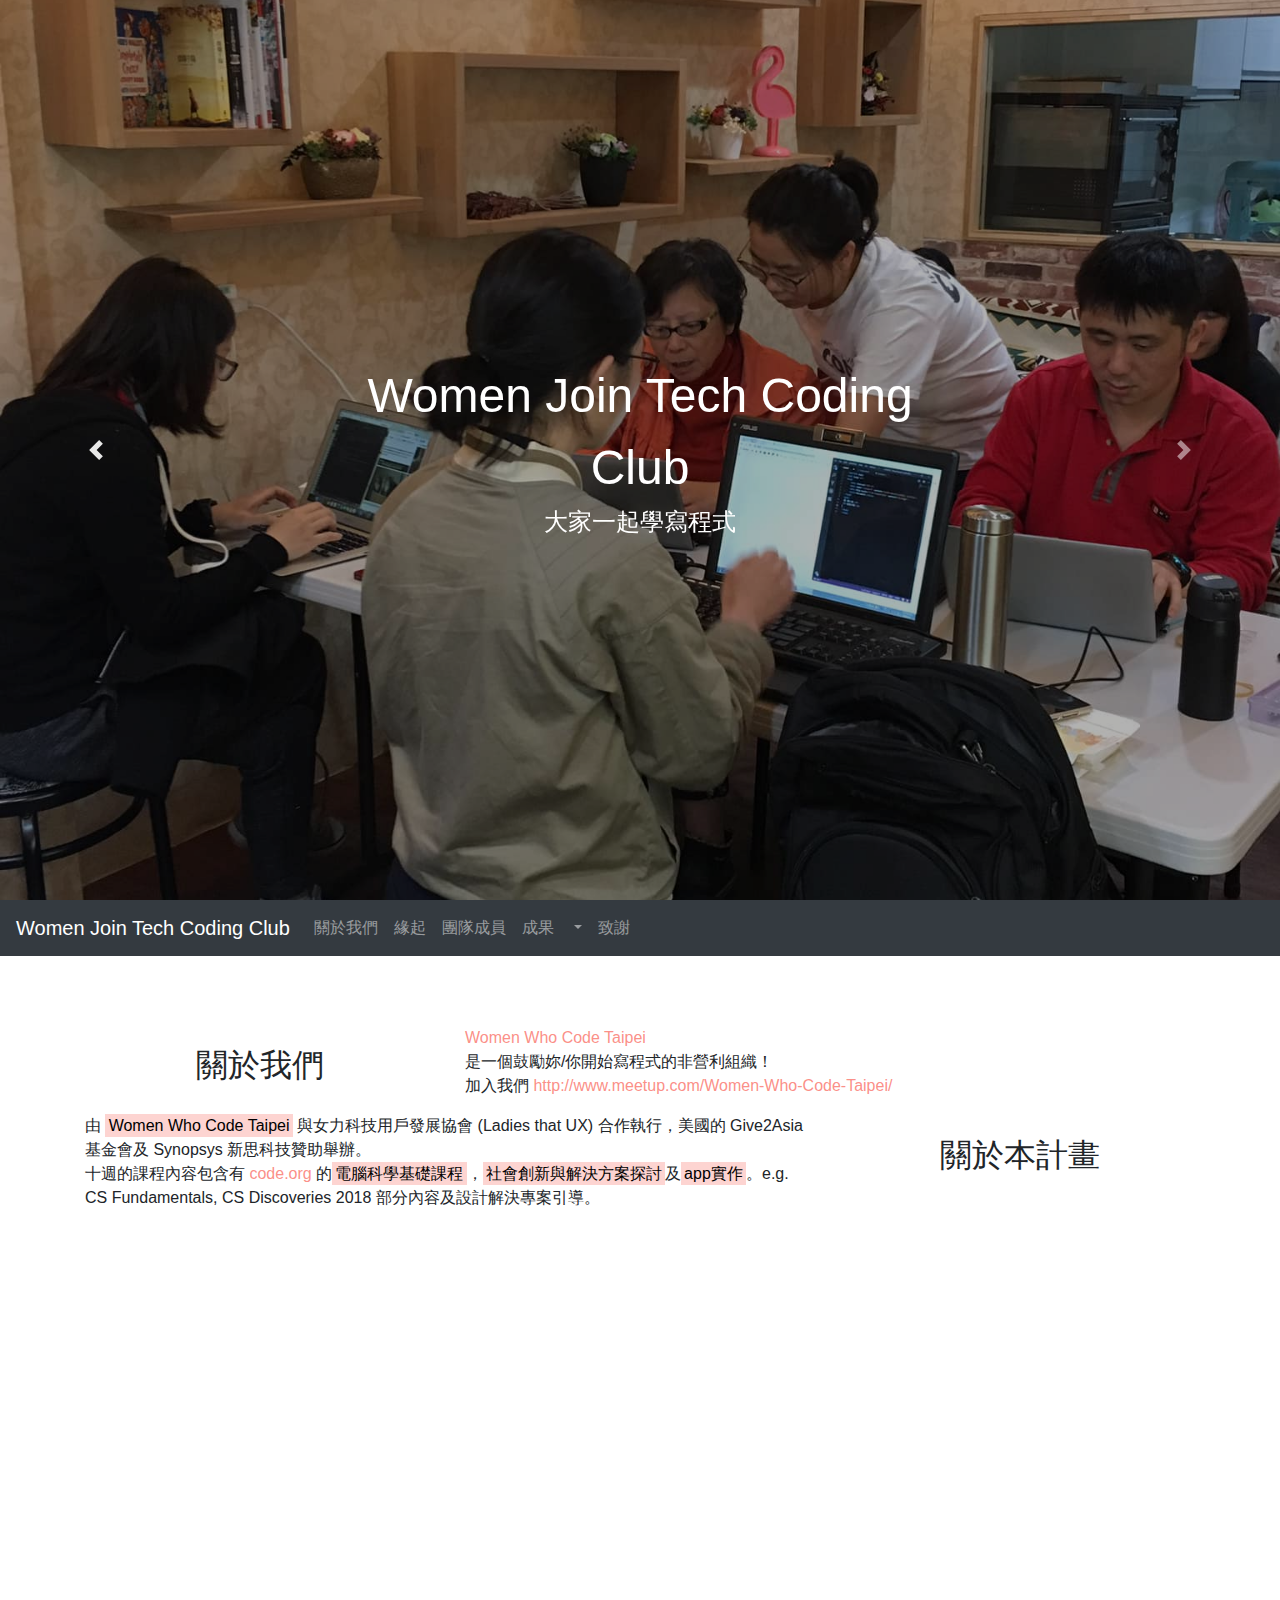
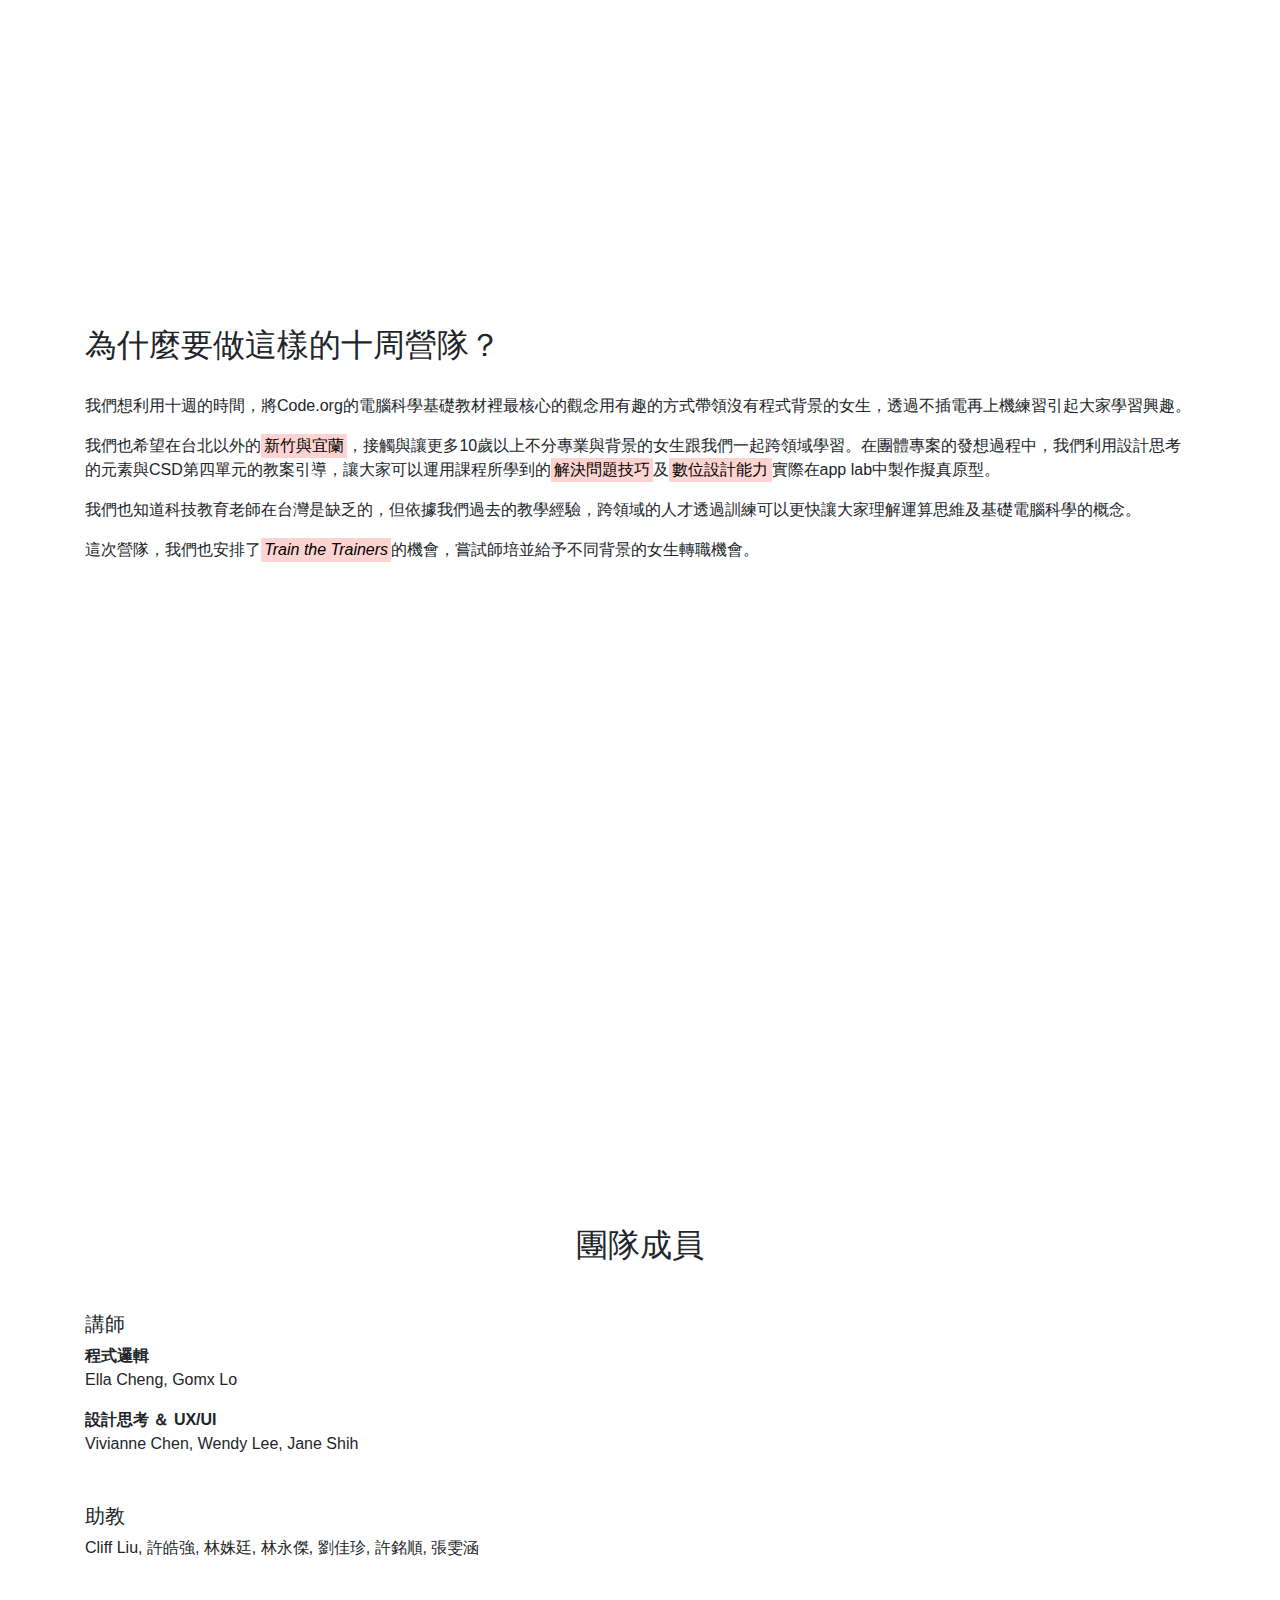
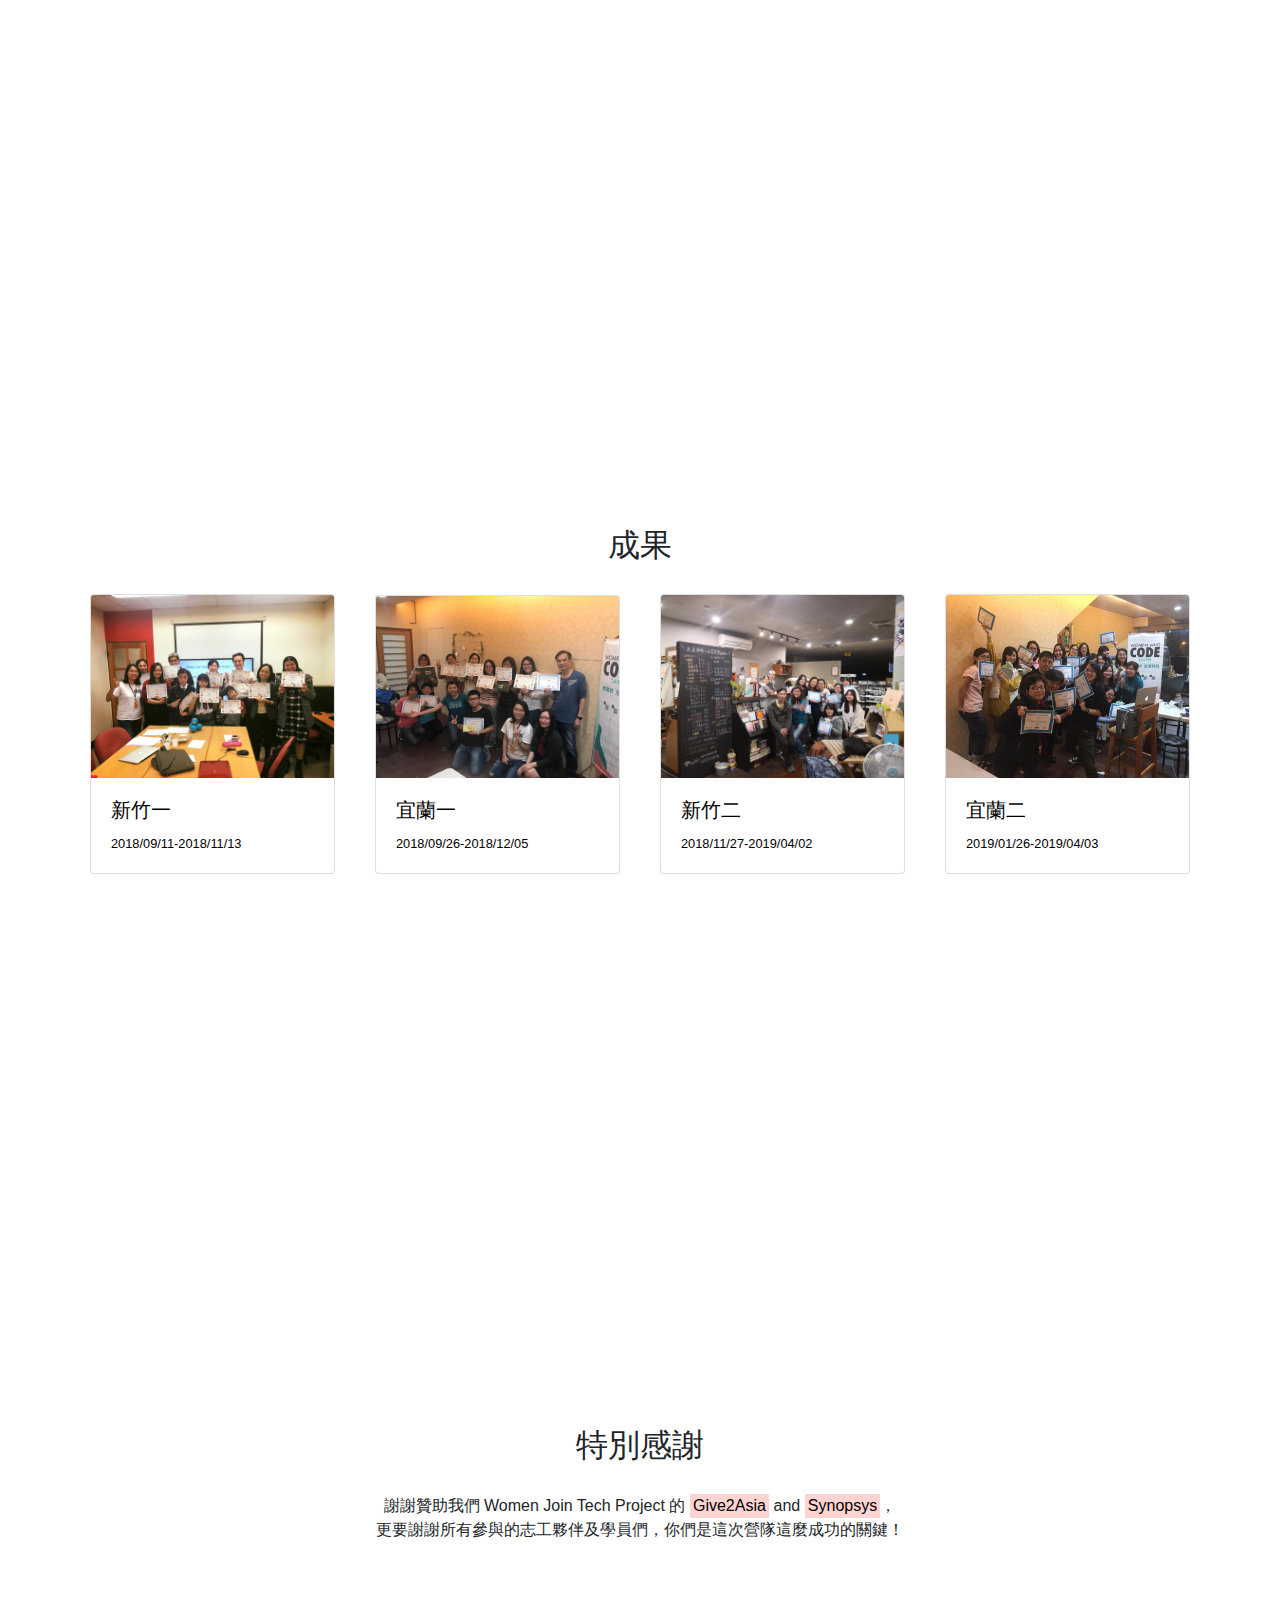
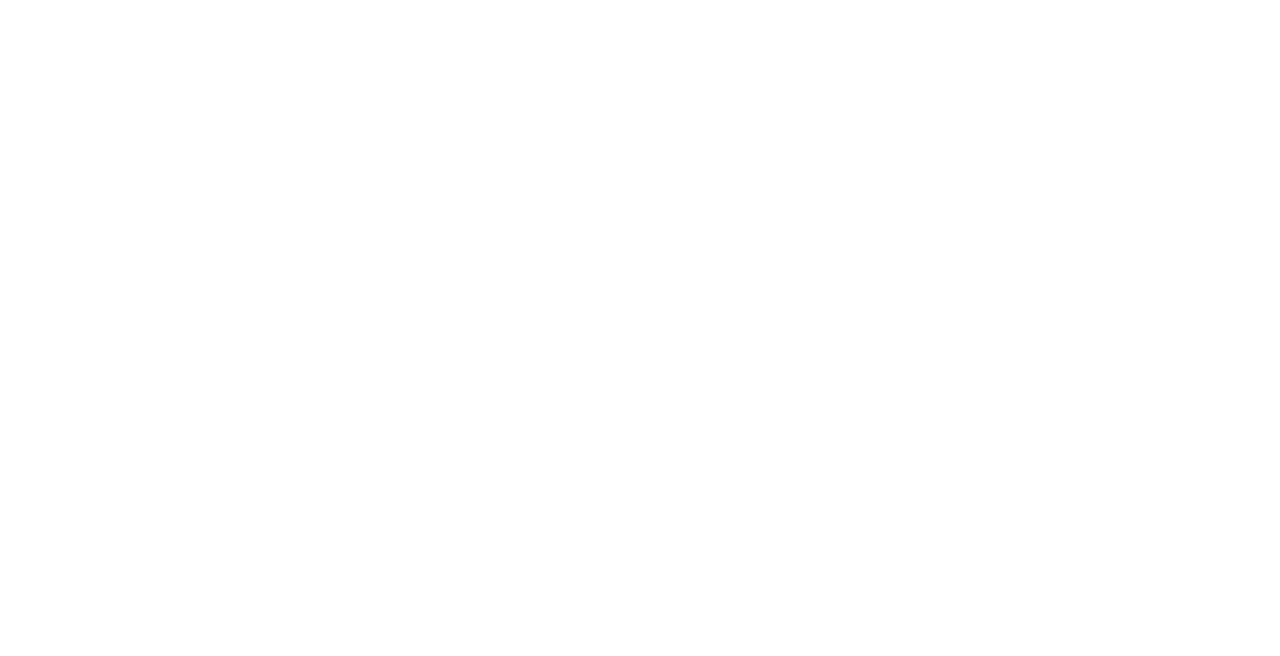
<file: index.html>
<!DOCTYPE html>
<html lang="en">
  <head>
    <meta charset="UTF-8" />
    <meta
      name="viewport"
      content="width=device-width, initial-scale=1.0,shrink-to-fit=no"
    />
    <meta http-equiv="X-UA-Compatible" content="ie=edge" />
    <title>Women Join Tech Taipei Coding Club</title>
    <link
      rel="stylesheet"
      href="https://stackpath.bootstrapcdn.com/bootstrap/4.3.1/css/bootstrap.min.css"
      integrity="sha384-ggOyR0iXCbMQv3Xipma34MD+dH/1fQ784/j6cY/iJTQUOhcWr7x9JvoRxT2MZw1T"
      crossorigin="anonymous"
    />
    <link rel="stylesheet" href="style.css" />
  </head>

  <body>
    <div
      id="carouselExampleControls"
      class="carousel slide"
      data-ride="carousel"
    >
      <header>
        <div class="header-title">Women Join Tech Coding Club</div>
        <div class="header-caption">大家一起學寫程式</div>
      </header>

      <div class="carousel-inner">
        <div class="mask"></div>
        <div class="carousel-item active">
          <div class="img1 w-100"></div>
        </div>
        <div class="carousel-item">
          <div class="img2 w-100"></div>
        </div>
        <div class="carousel-item">
          <div class="img3 w-100"></div>
        </div>
        <div class="carousel-item">
          <div class="img4 w-100"></div>
        </div>
        <div class="carousel-item">
          <div class="img5 w-100"></div>
        </div>
        <div class="carousel-item">
          <div class="img6 w-100"></div>
        </div>
        <div class="carousel-item">
          <div class="img7 w-100"></div>
        </div>
      </div>
      <a
        class="carousel-control-prev"
        href="#carouselExampleControls"
        role="button"
        data-slide="prev"
      >
        <span class="carousel-control-prev-icon" aria-hidden="true"></span>
        <span class="sr-only">Previous</span>
      </a>
      <a
        class="carousel-control-next"
        href="#carouselExampleControls"
        role="button"
        data-slide="next"
      >
        <span class="carousel-control-next-icon" aria-hidden="true"></span>
        <span class="sr-only">Next</span>
      </a>
    </div>

    <nav class="navbar navbar-expand-lg navbar-dark bg-dark">
      <a class="navbar-brand" href="index.html">Women Join Tech Coding Club</a>
      <button
        class="navbar-toggler"
        type="button"
        data-toggle="collapse"
        data-target="#navbarNavDropdown"
        aria-controls="navbarNavDropdown"
        aria-expanded="false"
        aria-label="Toggle navigation"
      >
        <span class="navbar-toggler-icon"></span>
      </button>
      <div class="collapse navbar-collapse" id="navbarNavDropdown">
        <ul class="navbar-nav">
          <li class="nav-item">
            <a class="nav-link" href="#about-us">關於我們</a>
          </li>
          <li class="nav-item">
            <a class="nav-link" href="#about-project">緣起</a>
          </li>
          <li class="nav-item">
            <a class="nav-link" href="#team">團隊成員</a>
          </li>
          <li class="nav-item">
            <a class="nav-link" href="#outcome">成果</a>
          </li>
          <li class="nav-item dropdown">
            <a
              class="nav-link dropdown-toggle"
              href="#"
              id="navbarDropdownMenuLink"
              role="button"
              data-toggle="dropdown"
              aria-haspopup="true"
              aria-expanded="false"
            >
            </a>
            <div class="dropdown-menu" aria-labelledby="navbarDropdownMenuLink">
              <a class="dropdown-item" href="batch1.html">第一輪</a>
              <a class="dropdown-item" href="batch2.html">第二輪</a>
            </div>
          </li>
          <li class="nav-item">
            <a class="nav-link" href="#credits">致謝</a>
          </li>
        </ul>
      </div>
    </nav>
    <section class="about-us container" id="about-us">
      <div class="row align-items-center h-100">
        <div class="col-sm-4 about-us-title align-self-end">
          <h2 class="text-center">關於我們</h2>
        </div>
        <div class="col-sm-8 about-us-description align-self-end">
          <p>
            <a href="https://www.facebook.com/wwcodetaipei/"
              >Women Who Code Taipei </a
            ><br />是一個鼓勵妳/你開始寫程式的非營利組織！<br />
            加入我們
            <a href="http://www.meetup.com/Women-Who-Code-Taipei/"
              >http://www.meetup.com/Women-Who-Code-Taipei/</a
            >
          </p>
        </div>
        <div class="w-100"></div>
        <div class="col-sm-8 about-project-description">
          <p>
            由 <mark>Women Who Code Taipei</mark> 與女力科技用戶發展協會 (Ladies
            that UX) 合作執行，美國的 Give2Asia 基金會及 Synopsys
            新思科技贊助舉辦。<br />十週的課程內容包含有<a
              href="https://code.org"
            >
              code.org </a
            >的<mark>電腦科學基礎課程</mark>，<mark>社會創新與解決方案探討</mark>及<mark>app實作</mark>。e.g.
            CS Fundamentals, CS Discoveries 2018 部分內容及設計解決專案引導。
          </p>
        </div>
        <div class="col-sm-4 about-project-title">
          <h2 class="text-center">關於本計畫</h2>
        </div>
      </div>
    </section>

    <section class="about-project container" id="about-project">
      <div class="row align-items-center h-100">
        <div class="col-12">
          <h2>為什麼要做這樣的十周營隊？</h2>
          <p>
            我們想利用十週的時間，將Code.org的電腦科學基礎教材裡最核心的觀念用有趣的方式帶領沒有程式背景的女生，透過不插電再上機練習引起大家學習興趣。
          </p>

          <p>
            我們也希望在台北以外的<mark>新竹與宜蘭</mark>，接觸與讓更多10歲以上不分專業與背景的女生跟我們一起跨領域學習。在團體專案的發想過程中，我們利用設計思考的元素與CSD第四單元的教案引導，讓大家可以運用課程所學到的<mark>解決問題技巧</mark>及<mark>數位設計能力</mark>實際在app
            lab中製作擬真原型。
          </p>
          <p>
            我們也知道科技教育老師在台灣是缺乏的，但依據我們過去的教學經驗，跨領域的人才透過訓練可以更快讓大家理解運算思維及基礎電腦科學的概念。
          </p>
          <p>
            這次營隊，我們也安排了<mark><i>Train the Trainers</i></mark
            >的機會，嘗試師培並給予不同背景的女生轉職機會。
          </p>
        </div>
      </div>
    </section>
    <section class="team container" id="team">
      <div class="row align-items-center h-100">
        <div class="col-12">
          <h2 class="text-center">團隊成員</h2>
          <h5>講師</h5>
          <p>
           <strong>程式邏輯</strong><br> Ella Cheng, Gomx Lo </p>
           <p>
              <strong>設計思考 ＆ UX/UI</strong><br>
              Vivianne Chen, Wendy Lee, Jane Shih
           </p>
           <h5>助教</h5>
           <p>
              Cliff Liu, 許皓強, 林姝廷, 林永傑, 劉佳珍, 許銘順, 張雯涵
           </p>
            
          </p>
        </div>
      </div>
    </section>
    <section class="outcome container" id="outcome">
      <div class="row align-items-center h-100">
        <div class="col-12 align-self-end">
          <h2 class="text-center">成果</h2>
        </div>
        <div class="col-lg-3 col-sm-6">
          <a href="batch1.html#Hsinchu">
            <div class="card">
              <img
                src="img/hsinchu_batch1.jpg"
                class="card-img-top"
                alt="photo of hsinchu batch1 participants"
              />
              <div class="card-body">
                <h5 class="card-title">新竹一</h5>
                <p class="card-text small">2018/09/11-2018/11/13</p>
              </div>
            </div>
          </a>
        </div>
        <div class="col-lg-3 col-sm-6">
          <a href="batch1.html#Yilan">
            <div class="card">
              <img
                src="img/yilan_batch1.jpg"
                class="card-img-top"
                alt="photo of yilan batch1 participants"
              />
              <div class="card-body">
                <h5 class="card-title">宜蘭一</h5>
                <p class="card-text small">2018/09/26-2018/12/05</p>
              </div>
            </div>
          </a>
        </div>
        <div class="col-lg-3 col-sm-6">
          <a href="batch2.html#Hsinchu">
            <div class="card">
              <img
                src="img/hsinchu_batch2.jpg"
                class="card-img-top"
                alt="photo of hsinchu batch2 participants"
              />
              <div class="card-body">
                <h5 class="card-title">新竹二</h5>
                <p class="card-text small">2018/11/27-2019/04/02</p>
              </div>
            </div>
          </a>
        </div>
        <div class="col-lg-3 col-sm-6">
          <a href="batch2.html#Yilan">
            <div class="card">
              <img
                src="img/yilan_batch2.jpg"
                class="card-img-top"
                alt="photo of yilan batch2 participants"
              />
              <div class="card-body">
                <h5 class="card-title">宜蘭二</h5>
                <p class="card-text small">2019/01/26-2019/04/03</p>
              </div>
            </div>
          </a>
        </div>
      </div>
    </section>
    <section class="credits container" id="credits">
      <div class="row align-items-center h-100">
        <div class="col-12 text-center">
          <h2>特別感謝</h2>
          <p>
            謝謝贊助我們 Women Join Tech Project 的 <mark>Give2Asia</mark> and
            <mark>Synopsys</mark
            >，<br />更要謝謝所有參與的志工夥伴及學員們，你們是這次營隊這麼成功的關鍵！
          </p>
        </div>
      </div>
    </section>

    <script
      src="https://code.jquery.com/jquery-3.3.1.slim.min.js"
      integrity="sha384-q8i/X+965DzO0rT7abK41JStQIAqVgRVzpbzo5smXKp4YfRvH+8abtTE1Pi6jizo"
      crossorigin="anonymous"
    ></script>
    <script
      src="https://cdnjs.cloudflare.com/ajax/libs/popper.js/1.14.7/umd/popper.min.js"
      integrity="sha384-UO2eT0CpHqdSJQ6hJty5KVphtPhzWj9WO1clHTMGa3JDZwrnQq4sF86dIHNDz0W1"
      crossorigin="anonymous"
    ></script>
    <script
      src="https://stackpath.bootstrapcdn.com/bootstrap/4.3.1/js/bootstrap.min.js"
      integrity="sha384-JjSmVgyd0p3pXB1rRibZUAYoIIy6OrQ6VrjIEaFf/nJGzIxFDsf4x0xIM+B07jRM"
      crossorigin="anonymous"
    ></script>
  </body>
</html>
</file>
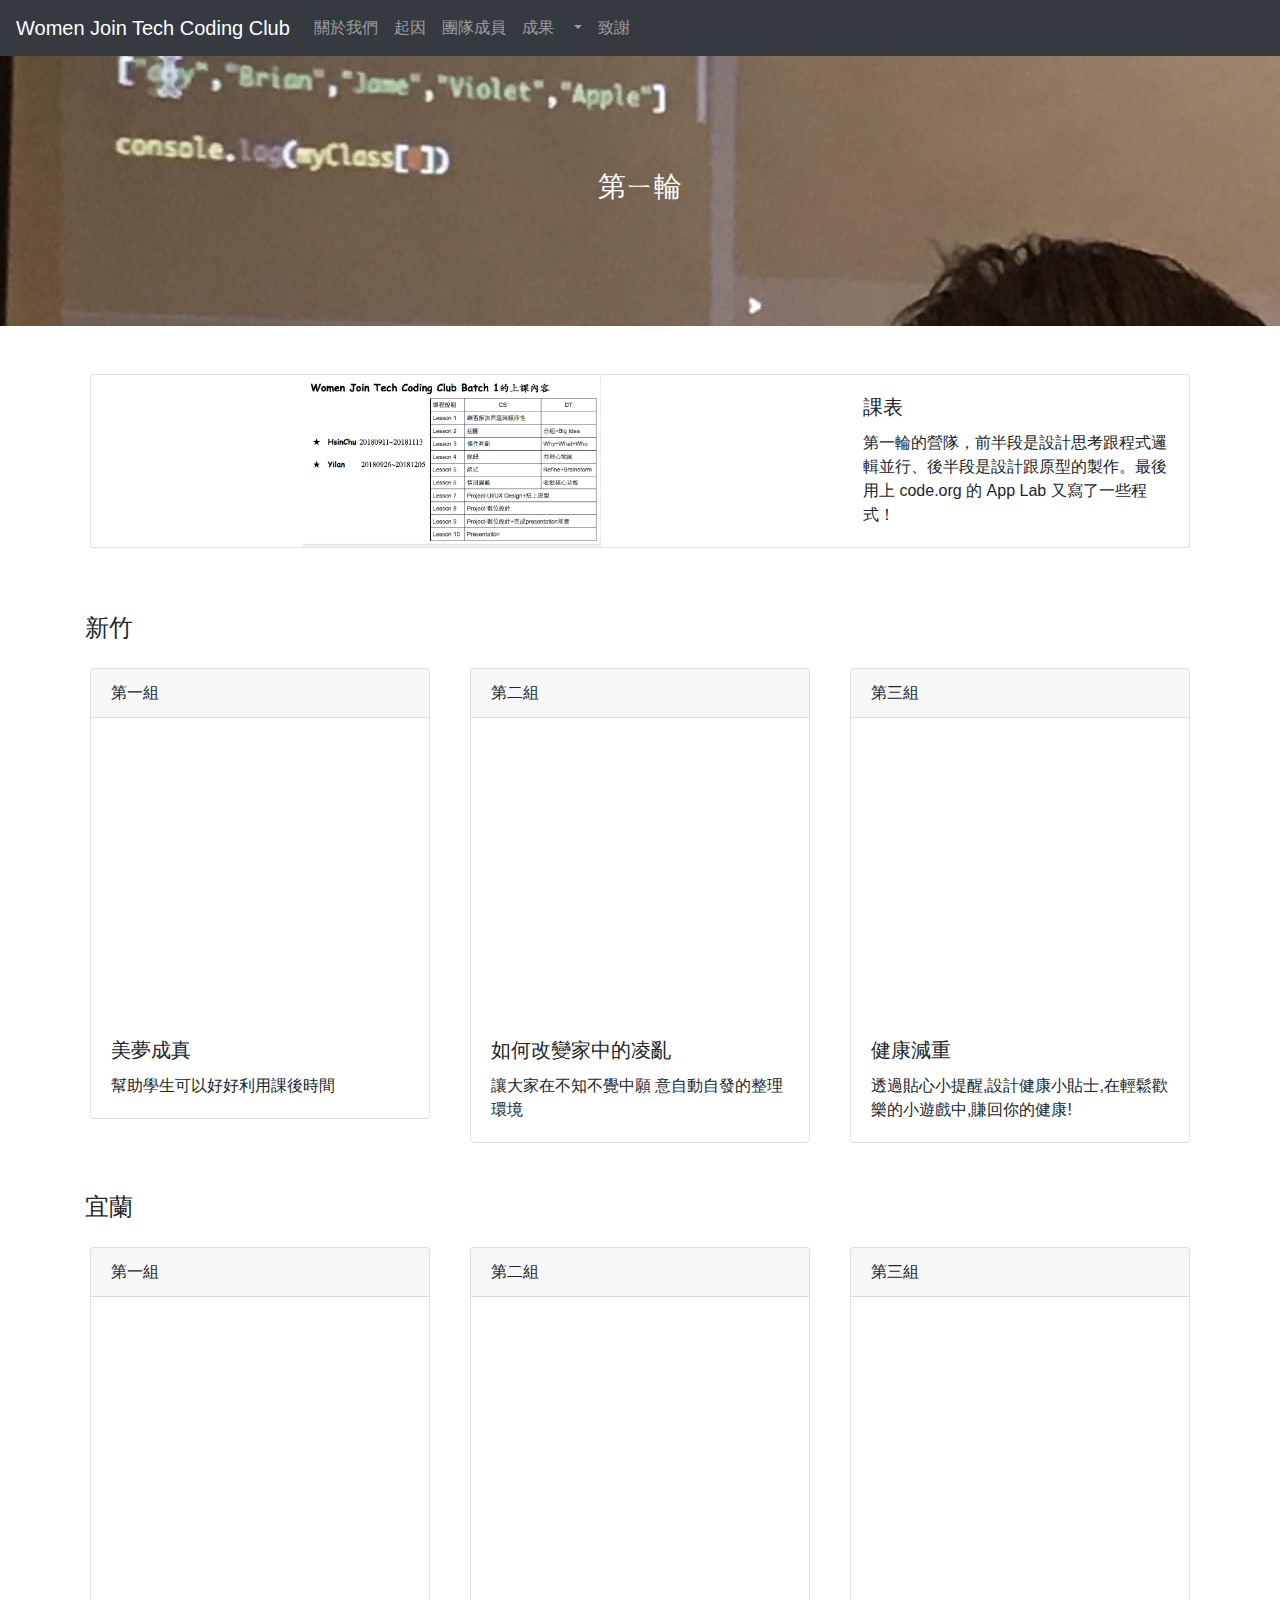
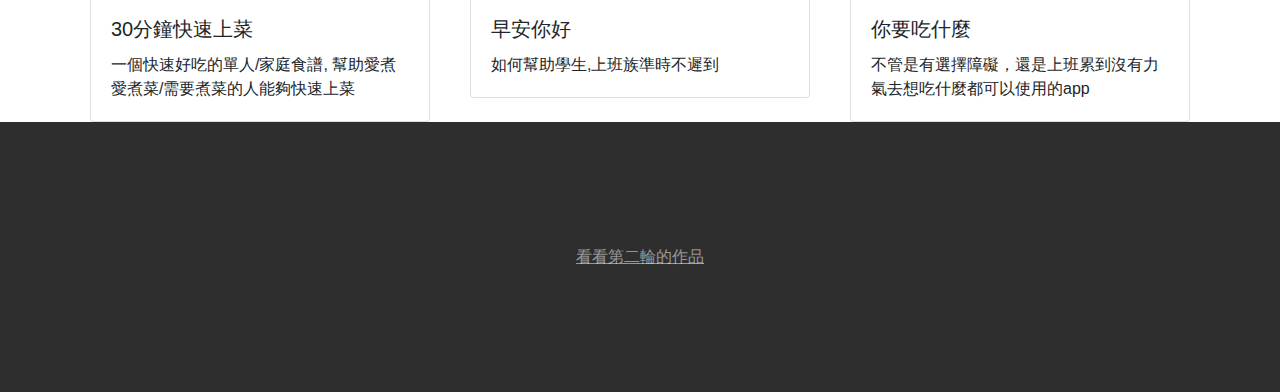
<file: batch1.html>
<!DOCTYPE html>
<html lang="en">
  <head>
    <meta charset="UTF-8" />
    <meta
      name="viewport"
      content="width=device-width, initial-scale=1.0,shrink-to-fit=no"
    />
    <meta http-equiv="X-UA-Compatible" content="ie=edge" />
    <title>Batch 1 - Women Join Tech Coding Club</title>
    <link
      rel="stylesheet"
      href="https://stackpath.bootstrapcdn.com/bootstrap/4.3.1/css/bootstrap.min.css"
      integrity="sha384-ggOyR0iXCbMQv3Xipma34MD+dH/1fQ784/j6cY/iJTQUOhcWr7x9JvoRxT2MZw1T"
      crossorigin="anonymous"
    />
    <link rel="stylesheet" href="style.css" />
  </head>

  <body class="batch1">
    <nav class="navbar navbar-expand-lg navbar-dark bg-dark">
      <a class="navbar-brand" href="index.html">Women Join Tech Coding Club</a>
      <button
        class="navbar-toggler"
        type="button"
        data-toggle="collapse"
        data-target="#navbarNavDropdown"
        aria-controls="navbarNavDropdown"
        aria-expanded="false"
        aria-label="Toggle navigation"
      >
        <span class="navbar-toggler-icon"></span>
      </button>
      <div class="collapse navbar-collapse" id="navbarNavDropdown">
        <ul class="navbar-nav">
          <li class="nav-item">
            <a class="nav-link" href="index.html#about-us">關於我們</a>
          </li>
          <li class="nav-item">
            <a class="nav-link" href="index.html#about-project">起因</a>
          </li>
          <li class="nav-item">
            <a class="nav-link" href="index.html#team">團隊成員</a>
          </li>
          <li class="nav-item">
            <a class="nav-link" href="index.html#outcome">成果</a>
          </li>
          <li class="nav-item dropdown">
            <a
              class="nav-link dropdown-toggle"
              href="#"
              id="navbarDropdownMenuLink"
              role="button"
              data-toggle="dropdown"
              aria-haspopup="true"
              aria-expanded="false"
            >
            </a>
            <div class="dropdown-menu" aria-labelledby="navbarDropdownMenuLink">
              <a class="dropdown-item" href="batch1.html">第一輪</a>
              <a class="dropdown-item" href="batch2.html">第二輪</a>
            </div>
          </li>
          <li class="nav-item">
            <a class="nav-link" href="#credits">致謝</a>
          </li>
        </ul>
      </div>
    </nav>
    <div class="header-img">
      <div class="container">
        <div class="row">
          <div class="col-12"><h3 class="text-center">第ㄧ輪</h3></div>
        </div>
      </div>
    </div>

    <div class="curriculum" id="curriculum">
      <div class="container">
        <div class="card mb-3 mt-5">
          <div class="row">
            <div class="col-md-8">
              <div class="curriculum-img"></div>
            </div>
            <div class="col-md-4">
              <div class="card-body">
                <h5 class="card-title">課表</h5>
                <p class="card-text">
                  第一輪的營隊，前半段是設計思考跟程式邏輯並行、後半段是設計跟原型的製作。最後用上
                  code.org 的 App Lab 又寫了一些程式！
                </p>
              </div>
            </div>
          </div>
        </div>
      </div>
    </div>

    <div class="student hsinchu" id="Hsinchu">
      <div class="container">
        <div class="row">
          <div class="col-12">
            <h4>新竹</h4>
          </div>
        </div>
        <div class="row">
          <div class="col-md-4">
            <div class="card team1">
              <div class="card-header">
                第一組
              </div>
              <a
                href="https://drive.google.com/file/d/12xwIHnN9fOU5DoeYZ0682eteg9eQPWyl/view?usp=sharing"
                class="card-img-top team-work-img"
                target="_blank"
              ></a>
              <div class="card-body">
                <h5 class="card-title">美夢成真</h5>
                <p class="card-text">
                  幫助學生可以好好利用課後時間
                </p>
              </div>
            </div>
          </div>
          <div class="col-md-4">
            <div class="card team2">
              <div class="card-header">
                第二組
              </div>
              <a
                href="https://drive.google.com/file/d/15DT69u7CQOLD-kMugW9a7PJb5WWeHh8z/view?usp=sharing"
                class="card-img-top team-work-img"
                target="_blank"
              ></a>
              <div class="card-body">
                <h5 class="card-title">如何改變家中的凌亂</h5>
                <p class="card-text">
                  讓大家在不知不覺中願 意自動自發的整理環境
                </p>
              </div>
            </div>
          </div>
          <div class="col-md-4">
            <div class="card team3">
              <div class="card-header">
                第三組
              </div>
              <a
                href="https://drive.google.com/file/d/1TOhoKwGzYMlnvWQ4SuvpjNw5gp3x6RrW/view?usp=sharing"
                class="card-img-top team-work-img"
                target="_blank"
              ></a>
              <div class="card-body">
                <h5 class="card-title">健康減重</h5>
                <p class="card-text">
                  透過貼心小提醒,設計健康小貼士,在輕鬆歡樂的小遊戲中,賺回你的健康!
                </p>
              </div>
            </div>
          </div>
        </div>
      </div>
    </div>
    <div class="student yilan" id="Yilan">
      <div class="container">
        <div class="row">
          <div class="col-12">
            <h4>宜蘭</h4>
          </div>
        </div>
        <div class="row">
          <div class="col-md-4">
            <div class="card team1">
              <div class="card-header">
                第一組
              </div>
              <a
                href="https://docs.google.com/presentation/d/1dwRphvo_Li1k9We2Q5cYB_wsqZ6wCP_6xOqZ5Nkr80k/edit?usp=sharing"
                class="card-img-top team-work-img"
                target="_blank"
              ></a>
              <div class="card-body">
                <h5 class="card-title">30分鐘快速上菜</h5>
                <p class="card-text">
                  一個快速好吃的單人/家庭食譜,
                  幫助愛煮愛煮菜/需要煮菜的人能夠快速上菜
                </p>
              </div>
            </div>
          </div>
          <div class="col-md-4">
            <div class="card team2">
              <div class="card-header">
                第二組
              </div>
              <a
                href="https://docs.google.com/presentation/d/1udu0_Sr6czrqp0dNNt6ZB261xmLYHdhX2X2_e94XlB8/edit?usp=sharing"
                class="card-img-top team-work-img"
                target="_blank"
              ></a>
              <div class="card-body">
                <h5 class="card-title">早安你好</h5>
                <p class="card-text">
                  如何幫助學生,上班族準時不遲到
                </p>
              </div>
            </div>
          </div>
          <div class="col-md-4">
            <div class="card team3">
              <div class="card-header">
                第三組
              </div>
              <a
                href="https://docs.google.com/presentation/d/1v1nnUA2NpmSRTYNoKKMHEJzRXWGxuqMPzG4SaDDQQtY/edit?usp=sharing"
                class="card-img-top team-work-img"
                target="_blank"
              ></a>
              <div class="card-body">
                <h5 class="card-title">你要吃什麼</h5>
                <p class="card-text">
                  不管是有選擇障礙，還是上班累到沒有力氣去想吃什麼都可以使用的app
                </p>
              </div>
            </div>
          </div>
        </div>
      </div>
    </div>

    <div class="other-batch">
      <div class="row"><a href="batch2.html">看看第二輪的作品</a></div>
    </div>

    <script
      src="https://code.jquery.com/jquery-3.3.1.slim.min.js"
      integrity="sha384-q8i/X+965DzO0rT7abK41JStQIAqVgRVzpbzo5smXKp4YfRvH+8abtTE1Pi6jizo"
      crossorigin="anonymous"
    ></script>
    <script
      src="https://cdnjs.cloudflare.com/ajax/libs/popper.js/1.14.7/umd/popper.min.js"
      integrity="sha384-UO2eT0CpHqdSJQ6hJty5KVphtPhzWj9WO1clHTMGa3JDZwrnQq4sF86dIHNDz0W1"
      crossorigin="anonymous"
    ></script>
    <script
      src="https://stackpath.bootstrapcdn.com/bootstrap/4.3.1/js/bootstrap.min.js"
      integrity="sha384-JjSmVgyd0p3pXB1rRibZUAYoIIy6OrQ6VrjIEaFf/nJGzIxFDsf4x0xIM+B07jRM"
      crossorigin="anonymous"
    ></script>
  </body>
</html>
</file>
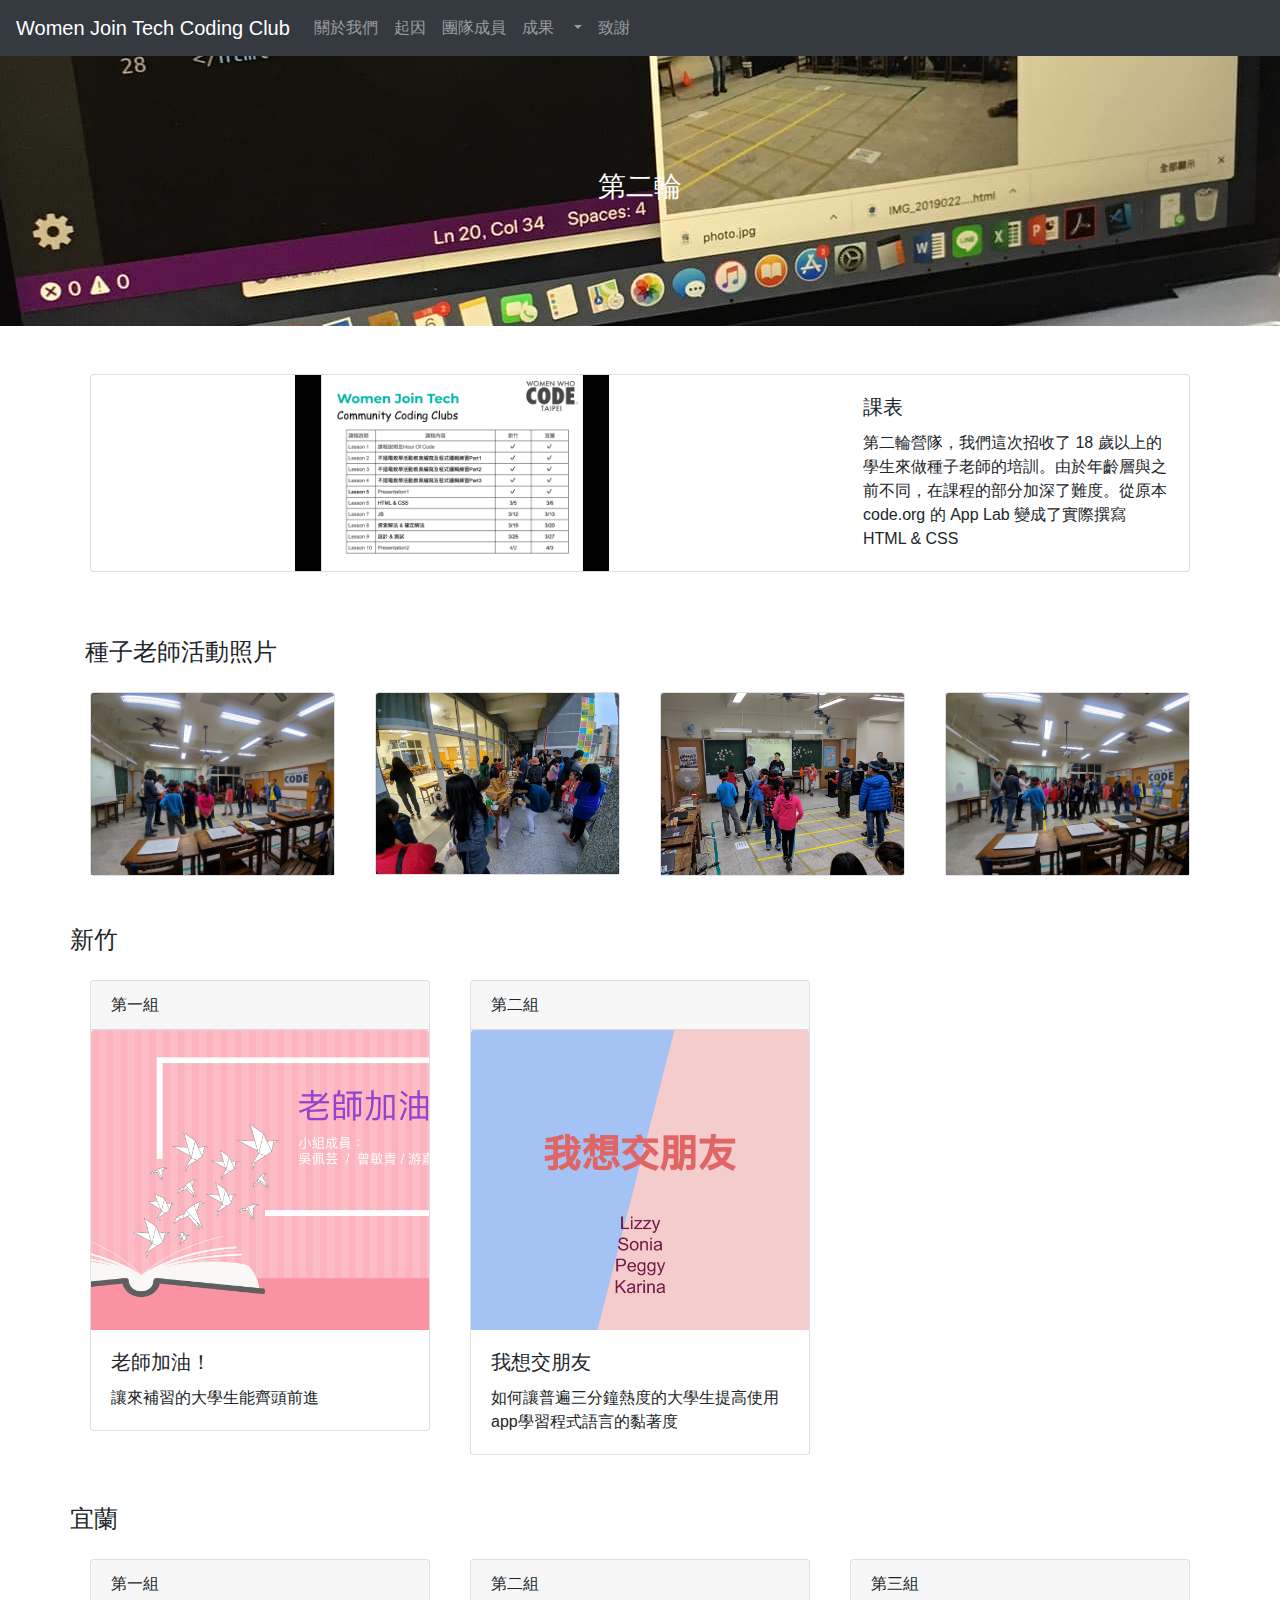
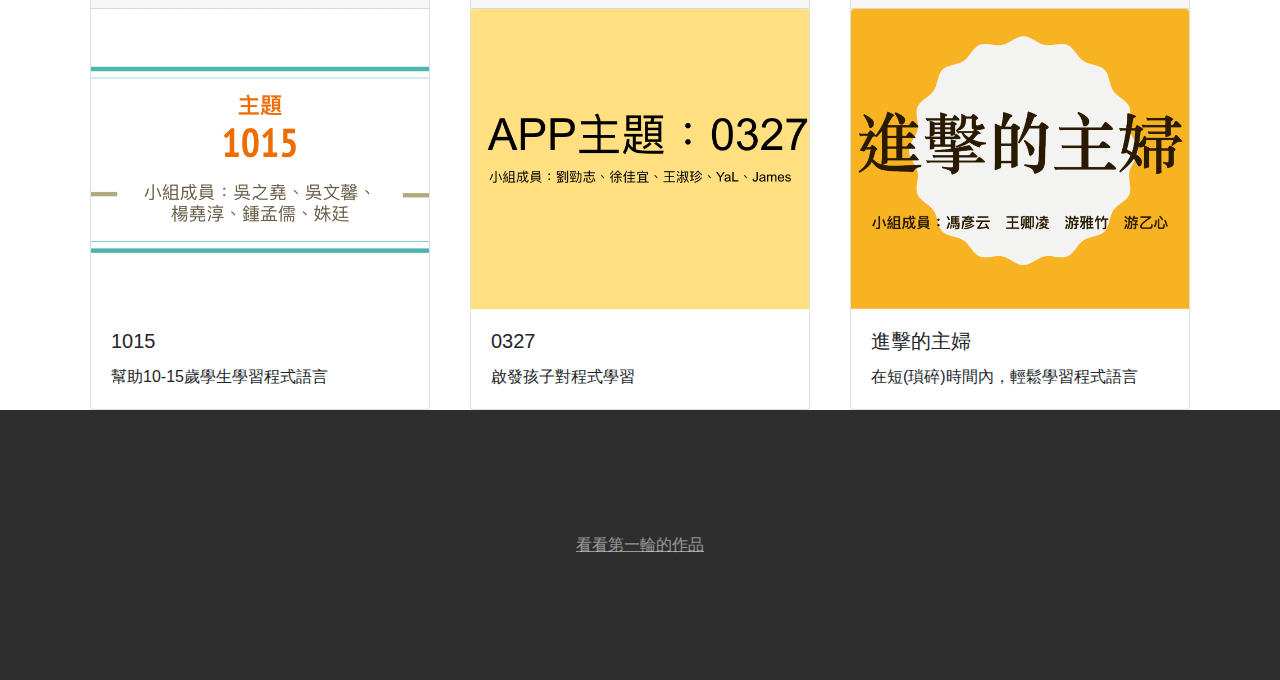
<file: batch2.html>
<!DOCTYPE html>
<html lang="en">
  <head>
    <meta charset="UTF-8" />
    <meta
      name="viewport"
      content="width=device-width, initial-scale=1.0,shrink-to-fit=no"
    />
    <meta http-equiv="X-UA-Compatible" content="ie=edge" />
    <title>Batch 2 - Women Join Tech Coding Club</title>
    <link
      rel="stylesheet"
      href="https://stackpath.bootstrapcdn.com/bootstrap/4.3.1/css/bootstrap.min.css"
      integrity="sha384-ggOyR0iXCbMQv3Xipma34MD+dH/1fQ784/j6cY/iJTQUOhcWr7x9JvoRxT2MZw1T"
      crossorigin="anonymous"
    />
    <link rel="stylesheet" href="style.css" />
  </head>

  <body class="batch2">
    <nav class="navbar navbar-expand-lg navbar-dark bg-dark">
      <a class="navbar-brand" href="index.html">Women Join Tech Coding Club</a>
      <button
        class="navbar-toggler"
        type="button"
        data-toggle="collapse"
        data-target="#navbarNavDropdown"
        aria-controls="navbarNavDropdown"
        aria-expanded="false"
        aria-label="Toggle navigation"
      >
        <span class="navbar-toggler-icon"></span>
      </button>
      <div class="collapse navbar-collapse" id="navbarNavDropdown">
        <ul class="navbar-nav">
          <li class="nav-item">
            <a class="nav-link" href="index.html#about-us">關於我們</a>
          </li>
          <li class="nav-item">
            <a class="nav-link" href="index.html#about-project">起因</a>
          </li>
          <li class="nav-item">
            <a class="nav-link" href="index.html#team">團隊成員</a>
          </li>
          <li class="nav-item">
            <a class="nav-link" href="index.html#outcome">成果</a>
          </li>
          <li class="nav-item dropdown">
            <a
              class="nav-link dropdown-toggle"
              href="#"
              id="navbarDropdownMenuLink"
              role="button"
              data-toggle="dropdown"
              aria-haspopup="true"
              aria-expanded="false"
            >
            </a>
            <div class="dropdown-menu" aria-labelledby="navbarDropdownMenuLink">
              <a class="dropdown-item" href="batch1.html">第一輪</a>
              <a class="dropdown-item" href="batch2.html">第二輪</a>
            </div>
          </li>
          <li class="nav-item">
            <a class="nav-link" href="#credits">致謝</a>
          </li>
        </ul>
      </div>
    </nav>
    <div class="header-img">
      <div class="container">
        <div class="row">
          <div class="col-12"><h3 class="text-center">第二輪</h3></div>
        </div>
      </div>
    </div>

    <div class="curriculum" id="curriculum">
      <div class="container">
        <div class="card mb-3 mt-5">
          <div class="row">
            <div class="col-md-8">
              <div class="curriculum-img"></div>
            </div>
            <div class="col-md-4">
              <div class="card-body">
                <h5 class="card-title">課表</h5>
                <p class="card-text">
                  第二輪營隊，我們這次招收了 18
                  歲以上的學生來做種子老師的培訓。由於年齡層與之前不同，在課程的部分加深了難度。從原本
                  code.org 的 App Lab 變成了實際撰寫 HTML & CSS
                </p>
              </div>
            </div>
          </div>
        </div>
        <div class="row">
          <div class="col-12"><h4>種子老師活動照片</h4></div>
          <div class="col-md-6 col-lg-3">
              <div class="card">
                  <img
                    src="img/batch2-activity-1.jpg"
                    class="card-img-top"
                    alt="..."
                  />
                </div>
          </div>
          <div class="col-md-6 col-lg-3">
              <div class="card">
                  <img
                    src="img/batch2-activity-2.jpg"
                    class="card-img-top"
                    alt="..."
                  />
                </div>
          </div>
          <div class="col-md-6 col-lg-3">
          <div class="card">
              <img
                src="img/batch2-activity-3.jpg"
                class="card-img-top"
                alt="..."
              />
            </div>
          </div>
          <div class="col-md-6 col-lg-3">
              <div class="card">
                  <img
                    src="img/batch2-activity-4.jpg"
                    class="card-img-top"
                    alt="..."
                  />
                </div>
          </div>
        </div>
        
         
        
         
        </div>
      </div>
    </div>

    <div class="student hsinchu" id="Hsinchu">
      <div class="container">
        <div class="row">
          <h4>新竹</h4>
        </div>
        <div class="row">
          <div class="col-md-4">
            <div class="card team1">
              <div class="card-header">
                第一組
              </div>
              <a href="https://docs.google.com/presentation/d/1qijsfAl_Ah2zoqpSF--7_4CA6whkawde9AmnPmW2fKE/edit?usp=sharing" class="card-img-top team-work-img"  target="_blank"></a>
              <div class="card-body">
                <h5 class="card-title">老師加油！</h5>
                <p class="card-text">
                  讓來補習的大學生能齊頭前進
                </p>
              </div>
              <!-- <ul class="list-group list-group-flush">
                <li class="list-group-item">Cras justo odio</li>
                <li class="list-group-item">Dapibus ac facilisis in</li>
                <li class="list-group-item">Vestibulum at eros</li>
              </ul>
              <div class="card-body">
                <a href="#" class="card-link">Card link</a>
                <a href="#" class="card-link">Another link</a>
              </div> -->
            </div>
          </div>
          <div class="col-md-4">
            <div class="card team2">
              <div class="card-header">
                第二組
              </div>
              <a href="https://docs.google.com/presentation/d/1v981yfJWDklCWcL_0NZE6uPLtE30Cj9uarGHnEk2lA0/edit?usp=sharing" class="card-img-top team-work-img"  target="_blank"></a>
              <div class="card-body">
                <h5 class="card-title">我想交朋友</h5>
                <p class="card-text">
                  如何讓普遍三分鐘熱度的大學生提高使用app學習程式語言的黏著度
                </p>
              </div>
            </div>
          </div>
        </div>
      </div>
    </div>
    <div class="student yilan" id="Yilan">
      <div class="container">
        <div class="row">
          <h4>宜蘭</h4>
        </div>
        <div class="row">
          <div class="col-md-4">
            <div class="card team1">
              <div class="card-header">
                第一組
              </div>
              <a href="https://docs.google.com/presentation/d/1INrq7dAiX7sydIQE_cDSgZVcJAB9Eiz0okYf2_lnetI/edit?usp=sharing" class="card-img-top team-work-img"  target="_blank"></a>
              <div class="card-body">
                <h5 class="card-title">1015</h5>
                <p class="card-text">
                  幫助10-15歲學生學習程式語言
                </p>
              </div>
            </div>
          </div>
          <div class="col-md-4">
            <div class="card team2">
              <div class="card-header">
                第二組
              </div>
              <a href="https://docs.google.com/presentation/d/1mOaJLk5HpzWa3DjVEA5k4LhiVXLvEbCVWEGYwVh2Wn4/edit?usp=sharingｚ" class="card-img-top team-work-img"  target="_blank" ></a>
              <div class="card-body">
                <h5 class="card-title">0327</h5>
                <p class="card-text">
                  啟發孩子對程式學習
                </p>
              </div>
            </div>
          </div>
          <div class="col-md-4">
            <div class="card team3">
              <div class="card-header">
                第三組
              </div>
              <a href="https://docs.google.com/presentation/d/1m6aj2rEdhZoxun9YkiTKY4iM_Le2pnrYO6LyHmYWN2k/edit?usp=sharing" class="card-img-top team-work-img" target="_blank"></a>
              <div class="card-body">
                <h5 class="card-title">進擊的主婦</h5>
                <p class="card-text">
                  在短(瑣碎)時間內，輕鬆學習程式語言
                </p>
              </div>
            </div>
          </div>
        </div>
      </div>
    </div>

    <!-- <div class="container team1">
        <div class="row">
          <h5>第一組</h5>
        </div>
        <div class="row">
          <h6 class="team-work-title">老師加油！</h6>
        </div>
        <div class="row align-items-center">
          <a href="" class="team-work-img"></a>
          <div class="team-work-desc ">讓來補習的大學生能齊頭前進</div>
        </div>
      </div>
      <div class="container team2">
        <div class="row">
          <h5>第二組</h5>
        </div>
        <div class="row">
          <h6 class="team-work-title">我想交朋友</h6>
        </div>
        <div class="row align-items-center">
          <a href="" class="team-work-img"></a>
          <div class="team-work-desc ">
            如何讓普遍三分鐘熱度的大學生提高使用app學習程式語言的黏著度
          </div>
        </div>
      </div>
    </div>

    <div class="student yilan" id="Yilan">
      <div class="container">
        <div class="row">
          <h4>宜蘭</h4>
        </div>
      </div>
      <div class="container team1">
        <div class="row">
          <h5>第一組</h5>
        </div>
        <div class="row">
          <h6 class="team-work-title">1015</h6>
        </div>
        <div class="row align-items-center">
          <a href="" class="team-work-img"></a>
          <div class="team-work-desc ">幫助10-15歲學生學習程式語言</div>
        </div>
      </div>
      <div class="container team2">
        <div class="row">
          <h5>第二組</h5>
        </div>
        <div class="row">
          <h6 class="team-work-title">0327</h6>
        </div>
        <div class="row align-items-center">
          <a href="" class="team-work-img"></a>
          <div class="team-work-desc ">啟發孩子對程式學習</div>
        </div>
      </div>
      <div class="container team3">
        <div class="row">
          <h5>第三組</h5>
        </div>
        <div class="row">
          <h6 class="team-work-title">進擊的主婦</h6>
        </div>
        <div class="row align-items-center">
          <a href="" class="team-work-img"></a>
          <div class="team-work-desc ">
            在短(瑣碎)時間內，輕鬆學習程式語言
          </div>
        </div>
      </div>
    </div> -->

    <div class="other-batch">
      <div class="row"><a href="batch1.html">看看第一輪的作品</a></div>
    </div>

    <script
      src="https://code.jquery.com/jquery-3.3.1.slim.min.js"
      integrity="sha384-q8i/X+965DzO0rT7abK41JStQIAqVgRVzpbzo5smXKp4YfRvH+8abtTE1Pi6jizo"
      crossorigin="anonymous"
    ></script>
    <script
      src="https://cdnjs.cloudflare.com/ajax/libs/popper.js/1.14.7/umd/popper.min.js"
      integrity="sha384-UO2eT0CpHqdSJQ6hJty5KVphtPhzWj9WO1clHTMGa3JDZwrnQq4sF86dIHNDz0W1"
      crossorigin="anonymous"
    ></script>
    <script
      src="https://stackpath.bootstrapcdn.com/bootstrap/4.3.1/js/bootstrap.min.js"
      integrity="sha384-JjSmVgyd0p3pXB1rRibZUAYoIIy6OrQ6VrjIEaFf/nJGzIxFDsf4x0xIM+B07jRM"
      crossorigin="anonymous"
    ></script>
  </body>
</html>
</file>
<file: style.css>
.header {
  height: 100vh;
  overflow: hidden;
}

header {
  z-index: 100;
  font-size: 48px;
  position: absolute;
  top: 50%;
  left: 50%;
  transform: translate(-50%, -50%);
  text-align: center;
  color: white;
}
.header-caption {
  font-size: 24px;
}
.carousel-item > div {
  height: 100vh;
  width: 100%;
  background-size: cover;
  background-position: center;
}

.carousel-item:before {
  position: absolute;
  content: '';
  background-color: black;
  height: 100%;
  width: 100%;
  opacity: 0.3;
}
.img1 {
  background-image: url('img/img_1.jpg');
}

.img2 {
  background-image: url('img/img_2.jpg');
}
.img3 {
  background-image: url('img/img_3.jpg');
}
.img4 {
  background-image: url('img/img_4.jpg');
}
.img5 {
  background-image: url('img/img_5.jpg');
}
.img6 {
  background-image: url('img/img_6.jpg');
}
.img7 {
  background-image: url('img/img_7.jpg');
}

.navbar {
  position: sticky;
  top: 0vh;
  z-index: 10;
}

section {
  min-height: 100vh;
  padding-top: 70px;
  position: relative;
}

h2 {
  margin: auto;
  margin-bottom: 30px;
}
mark {
  background-color: rgba(250, 114, 104, 0.3);
}
a {
  color: rgba(250, 114, 104, 0.8);
}
a:hover {
  color: rgba(250, 114, 104, 1);
}
a:visited {
  color: rgba(250, 114, 104, 0.8);
}

.team h5 {
  margin-top: 3rem;
}

.outcome a {
  color: #000;
}

.header-img {
  height: 30vh;
  background-position: center;
}
.batch1 .header-img {
  background-image: url('img/img_4.jpg');
}
.batch2 .header-img {
  background-image: url('img/img_6.jpg');
}
.header-img h3 {
  color: white;
}
.header-img .container {
  height: 100%;
}
.header-img .row {
  height: 100%;
  justify-content: center;
  align-items: center;
}
.batch1 h4,
.batch2 h4 {
  margin-bottom: 25px;
  margin-top: 50px;
}

.curriculum-img {
  height: 100%;
  width: 100%;
  background-size: contain;
  background-repeat: no-repeat;
  background-position: center;
}
.card {
  margin-left: 5px;
  margin-right: 5px;
}
.card-deck .student {
  background-color: rgb(249, 249, 255);
  margin: 30px;
  padding: 25px;
}

.team-work-img {
  display: block;
  height: 300px;
  width: 100%;
  background-size: cover;
  background-position: center;
}
.team-work-desc {
  padding: 25px;
  flex: 1;
}

.other-batch {
  height: 30vh;
  width: 100%;
  left: 0;
  right: 0;
  background-color: rgb(46, 46, 46);
}
.other-batch .row {
  height: 100%;
  justify-content: center;
  align-items: center;
  width: 100%;
  margin: 0;
}
.other-batch a {
  color: rgba(255, 255, 255, 0.5);
  text-decoration: underline;
}

.other-batch a:hover {
  color: rgba(255, 255, 255, 1);
}
/* ================ batch 1 =================== */

.batch1 .curriculum-img {
  background-image: url('img/batch1_curriculum.png');
}

/* ================ batch 2 =================== */

.batch2 .curriculum-img {
  background-image: url('img/batch2_curriculum.png');
}

.batch2 .hsinchu .team1 .team-work-img {
  background-image: url('img/batch2_hsinchu_team1.png');
}
.batch2 .hsinchu .team2 .team-work-img {
  background-image: url('img/batch2_hsinchu_team2.png');
}

.batch2 .yilan .team1 .team-work-img {
  background-image: url('img/batch2_yilan_team1.png');
}

.batch2 .yilan .team2 .team-work-img {
  background-image: url('img/batch2_yilan_team2.png');
}

.batch2 .yilan .team3 .team-work-img {
  background-image: url('img/batch2_yilan_team3.png');
}

@media (max-width: 576px) {
  .about-us-title {
    order: 1;
  }
  .about-us-description {
    order: 2;
  }
  .about-project-title {
    order: 3;
  }
  .about-project-description {
    order: 4;
  }
}
</file>
